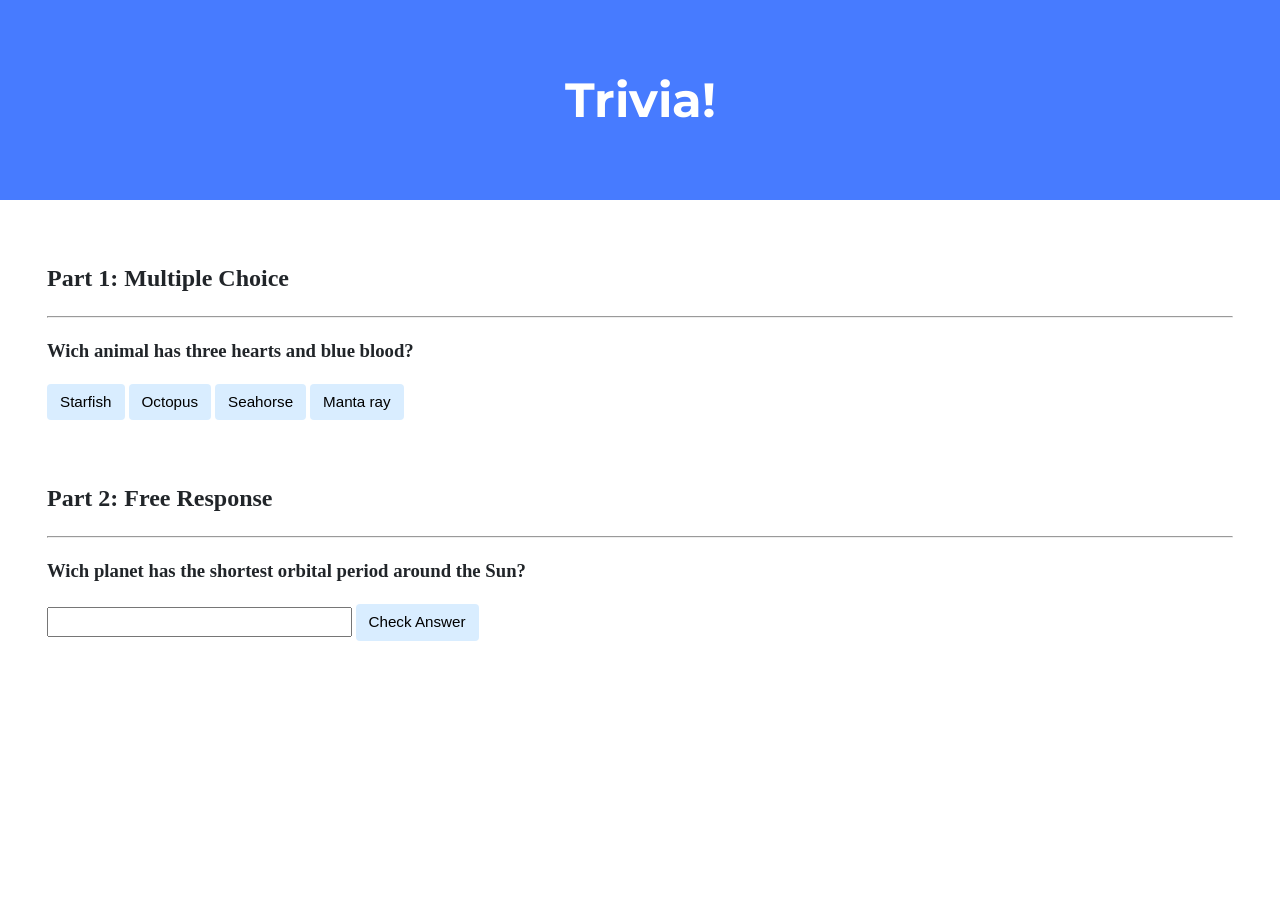
<file: pset8/trivia/index.html>
<!DOCTYPE html>

<html lang="en">
    <head>
        <link href="https://fonts.googleapis.com/css2?family=Montserrat:wght@500&display=swap" rel="stylesheet">
        <link href="styles.css" rel="stylesheet">
        <title>Trivia!</title>
        <script>
            // TODO: Add code to check answers to questions
            document.addEventListener('DOMContentLoaded', function() {
                let correct = document.querySelector('.correct');
                correct.addEventListener('click', function() {
                    correct.style.backgroundColor = 'green';
                    document.querySelector('#feedback1').inngerHTML = 'Correct!';
                });

                let incorrects = document.querySelectorAll('.incorrect');
                for (let i= 0; i < incorrects.length; i++) {
                    incorrects[i].addEventListener('click', function() {
                    incorrects[i].style.backgroundColor = 'red';
                    document.querySelector('#feedback1').innerHTML = 'Incorrect';
                });
            }
            document.querySelector('#check').addEventListener('click', function() {
                let input = document.querySelector('input');
                if (input.value === 'Mercury') {
                    input.style.backgroundColor = 'green';
                    document.querySelector('#feedback2').innerHTML = 'Correct!';
                } else {
                    input.style.backgroundColor = 'red'
                    document.querySelector('#feedback2').innerHTML = 'Incorrect';
                }
            });
        });
        </script>
    </head>
    <body>
        <div class="header">
            <h1>Trivia!</h1>
        </div>

        <div class="container">
            <div class="section">
                <h2>Part 1: Multiple Choice </h2>
                <hr>
                <!-- TODO: Add multiple choice question here -->
                <h3>Wich animal has three hearts and blue blood?</h3>
                <button class="incorrect">Starfish</button>
                <button class="correct">Octopus</button>
                <button class="incorrect">Seahorse</button>
                <button class="incorrect">Manta ray</button>

                <p id="feedback1"></p>
            </div>

            <div class="section">
                <h2>Part 2: Free Response</h2>
                <hr>
                <!-- TODO: Add free response question here -->
                <h3>Wich planet has the shortest orbital period around the Sun?</h3>
                <input type="text">
                <button id="check">Check Answer</button>

                <p id="feedback2"></p>
            </div>
        </div>
    </body>
</html>
</file>
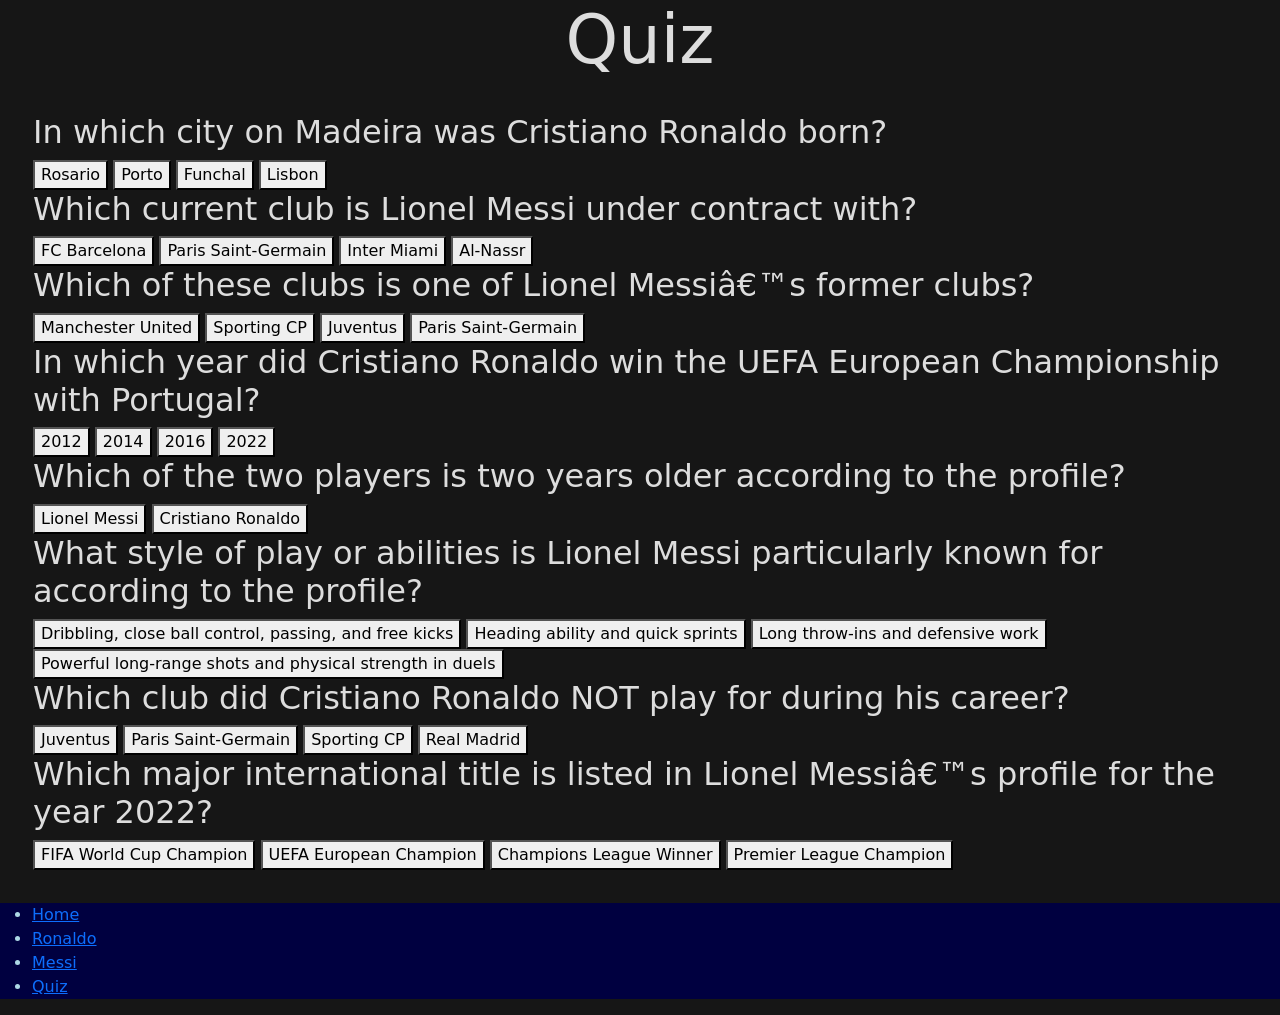
<file: pset8/homepage/quiz.html>
<html lang="en">
    <head>
        <link href="https://cdn.jsdelivr.net/npm/bootstrap@5.3.8/dist/css/bootstrap.min.css" rel="stylesheet" integrity="sha384-sRIl4kxILFvY47J16cr9ZwB07vP4J8+LH7qKQnuqkuIAvNWLzeN8tE5YBujZqJLB" crossorigin="anonymous">
        <script src="https://cdn.jsdelivr.net/npm/bootstrap@5.3.8/dist/js/bootstrap.bundle.min.js" integrity="sha384-FKyoEForCGlyvwx9Hj09JcYn3nv7wiPVlz7YYwJrWVcXK/BmnVDxM+D2scQbITxI" crossorigin="anonymous"></script>
        <link href="styles.css" rel="stylesheet">
        <title>My Webpage</title>
    </head>
    <script>
            document.addEventListener('DOMContentLoaded', function() {
                let correct = document.querySelectorAll('.correct');
                for (let i = 0; i < correct.length; i++) {
                    correct[i].addEventListener('click', function() {
                        correct[i].style.backgroundColor = 'green';
                    });
                };

                let incorrects = document.querySelectorAll('.incorrect');
                for (let i= 0; i < incorrects.length; i++) {
                    incorrects[i].addEventListener('click', function() {
                        incorrects[i].style.backgroundColor = 'red';
                    });
                };
            });
    </script>
    <body>
        <h1 class="header">Quiz</h1>
        <main class="Quiz">
        <div>
            <h2>In which city on Madeira was Cristiano Ronaldo born?</h2>
                <button class="incorrect">Rosario</button>
                <button class="incorrect">Porto</button>
                <button class="correct">Funchal</button>
                <button class="incorrect">Lisbon</button>
        </div>
        <div>
            <h2>Which current club is Lionel Messi under contract with?</h2>
                <button class="incorrect">FC Barcelona</button>
                <button class="incorrect">Paris Saint-Germain</button>
                <button class="correct">Inter Miami</button>
                <button class="incorrect">Al-Nassr</button>
        </div>
        <div>
            <h2>Which of these clubs is one of Lionel Messi’s former clubs?</h2>
                <button class="incorrect">Manchester United</button>
                <button class="incorrect">Sporting CP</button>
                <button class="incorrect">Juventus</button>
                <button class="correct">Paris Saint-Germain</button>
        </div>
        <div>
            <h2>In which year did Cristiano Ronaldo win the UEFA European Championship with Portugal?</h2>
                <button class="incorrect">2012</button>
                <button class="incorrect">2014</button>
                <button class="correct">2016</button>
                <button class="incorrect">2022</button>
        </div>
        <div>
            <h2>Which of the two players is two years older according to the profile?</h2>
                <button class="incorrect">Lionel Messi</button>
                <button class="correct">Cristiano Ronaldo</button>
        </div>
        <div>
            <h2>What style of play or abilities is Lionel Messi particularly known for according to the profile?</h2>
                <button class="correct">Dribbling, close ball control, passing, and free kicks</button>
                <button class="incorrect">Heading ability and quick sprints</button>
                <button class="incorrect">Long throw-ins and defensive work</button>
                <button class="incorrect">Powerful long-range shots and physical strength in duels</button>
        </div>
        <div>
            <h2>Which club did Cristiano Ronaldo NOT play for during his career?</h2>
                <button class="incorrect">Juventus</button>
                <button class="correct">Paris Saint-Germain</button>
                <button class="incorrect">Sporting CP</button>
                <button class="incorrect">Real Madrid</button>
        </div>
        <div>
            <h2>Which major international title is listed in Lionel Messi’s profile for the year 2022?</h2>
                <button class="correct">FIFA World Cup Champion</button>
                <button class="incorrect">UEFA European Champion</button>
                <button class="incorrect">Champions League Winner</button>
                <button class="incorrect">Premier League Champion</button>
        </div>
        </main>
        <footer>
          <nav class="links">
             <ul>
              <li><a href="index.html">Home</a></li>
                <li><a href="Ronaldo.html">Ronaldo</a></li>
                <li><a href="Messi.html">Messi</a></li>
                <li><a href="quiz.html">Quiz</a></li>
             </ul>
           </nav>
        </footer>
    </body>

</html>
</file>
<file: pset8/trivia/styles.css>
body {
    background-color: #fff;
    color: #212529;
    font-size: 1rem;
    font-weight: 400;
    line-height: 1.5;
    margin: 0;
    text-align: left;
}

.container {
    margin-left: auto;
    margin-right: auto;
    padding-left: 15px;
    padding-right: 15px;
}

.header {
    background-color: #477bff;
    color: #fff;
    margin-bottom: 2rem;
    padding: 2rem 1rem;
    text-align: center;
}

.section {
    padding: 0.5rem 2rem 1rem 2rem;
}

.section:hover {
    background-color: #f5f5f5;
    transition: color 2s ease-in-out, background-color 0.15s ease-in-out;
}

h1 {
    font-family: 'Montserrat', sans-serif;
    font-size: 48px;
}

button, input[type="submit"] {
    background-color: #d9edff;
    border: 1px solid transparent;
    border-radius: 0.25rem;
    font-size: 0.95rem;
    font-weight: 400;
    line-height: 1.5;
    padding: 0.375rem 0.75rem;
    text-align: center;
    transition: color 0.15s ease-in-out, background-color 0.15s ease-in-out, border-color 0.15s ease-in-out, box-shadow 0.15s ease-in-out;
    vertical-align: middle;
}


input[type="text"] {
    line-height: 1.8;
    width: 25%;
}

input[type="text"]:hover {
    background-color: #f5f5f5;
    transition: color 2s ease-in-out, background-color 0.15s ease-in-out;
}
</file>
<file: pset8/homepage/styles.css>
body {
    background-color: #161616;
    color: #dddddd;
}

.player{
    background-color: #161616;
    color: #dddddd;
}

.header{
    text-align: center;
    background-color: #161616;
    color: #dddddd;
    font-size: 67px;
}

.links {
    background-color: #000040;
    color: lightblue;
    text-align: left;
}

.image{
    margin-left: 33px;
}

.text{
    margin: 30px;
    text-align: center;
    font-size: 20px;
}

.main_image {
    display: block;
    max-width: 100%;
    margin: 20px auto;
}

.Quiz {
    margin: 33px;
}
</file>
